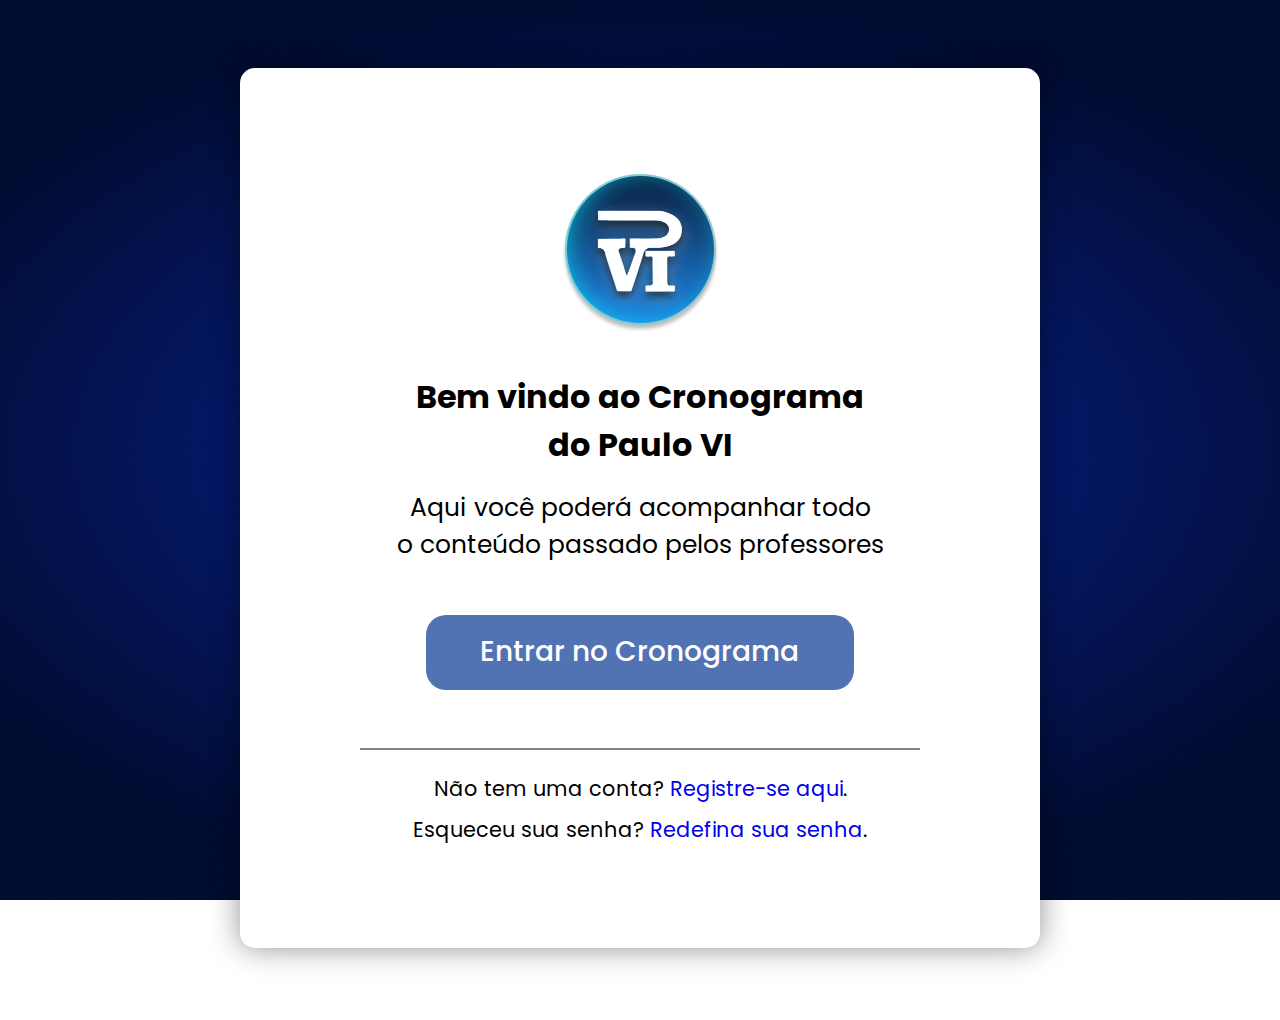
<file: index.html>
<!DOCTYPE html>
<html lang="pt-BR">
<head>
    <meta charset="UTF-8">
    <meta name="viewport" content="width=device-width, initial-scale=1.0">
    <title>Document</title>
    <link rel="stylesheet" href="ASSETS/CSS/index.css">
    <script src="ASSETS/JS/script.js" defer></script>
</head>
<body>

    <div class="container">
        <div class="inicio">
            <div class="logo">
                <img src="ASSETS/SRC/IMG/Group 1 (2).png" alt="Logo da plataforma">
            </div>
            <div class="welcome">
              <h1 id="h1">Bem vindo ao Cronograma <br>do Paulo VI</h1>
              <p>Aqui você poderá acompanhar todo <br> o conteúdo passado pelos professores</p>
            </div>
            <div class="login-button">
              <button id="btn">Entrar no Cronograma</button>
            </div>
            <hr>
            <div class="instructions">
              <!-- <p id="p1">Para acessar o cronograma, você precisa fazer o login.</p> -->
              <p id="p2">Não tem uma conta? <a href="/PARTE2-REGISTRO/registro.html">Registre-se aqui</a>.</p>
              <p id="p3">Esqueceu sua senha? <a href="/PARTE3-LOGIN/login.html">Redefina sua senha</a>.</p>
            </div>
        </div>
    </div>
<!-- <script>
  document.addEventListener("DOMContentLoaded", function () {
    document.getElementById('btn').addEventListener('click', function(event) {
      event.preventDefault();
      console.log('Botão clicado');
      window.location.href = '../PARTE3-LOGIN/login.html';
    });
  }); -->
</script>
</body>
</html>
</file>
<file: ASSETS/CSS/index.css>
@import url('https://fonts.googleapis.com/css2?family=Montserrat:ital,wght@0,100..900;1,100..900&family=PT+Sans:ital,wght@0,400;0,700;1,400;1,700&family=Poppins:ital,wght@0,100;0,200;0,300;0,400;0,500;0,600;0,700;0,800;0,900;1,100;1,200;1,300;1,400;1,500;1,600;1,700;1,800;1,900&family=Quicksand:wght@300..700&family=Reenie+Beanie&family=Roboto:ital,wght@0,100..900;1,100..900&display=swap');

* {
    margin: 0;
    padding: 0;
    box-sizing: border-box;
    font-family: 'Poppins', sans-serif;     
   
}

body {
    background-image: url("../SRC/IMG/fundo.png");
    background-repeat: no-repeat;
    background-position: center;
    background-size: cover;
    background-attachment: fixed;

}

/* Container principal */



.container {
    max-width: 1550px;
      min-height: 100vh;
    /* border: 2px solid red; */
    margin: 0 auto;
    display: flex;
    align-items: center;
    justify-content: center;
    
}

.inicio {
    background-color: white;
    box-shadow: 0 0 30px rgba(0, 0, 0, 0.432);
    /* border: 2px solid rgb(0, 255, 13); */
    border-radius: 15px;
    width: 50rem;
    height: 55rem;
    margin-top: 68px;
    margin-bottom: 72px;
}

.logo {
    display: flex;
    align-items: center;
    justify-content:center;
    margin-top: 106px;
}

.logo img {
    max-width: 100%;
    height: auto;
}

.welcome {
    text-align: center;
    /* border: 2px solid red; */
}
.welcome p {
    /* border: 2px solid red; */
    margin-top: 20px;
    font-size: 1.56rem;
}

.login-button {
    display: flex;
    align-items: center;
    justify-content: center;
    margin-top: 52px;
}


#btn {
    width: 26.81rem;
    text-decoration: none;
    height: 4.68rem;
    text-align: center;
    border-radius: 20px;
    background-color: #5173b3;
    font-size: 1.75rem;
    font-weight: 500;
    border: none;
    color: white;
    transition: 0.20s ease-in-out;
}

#btn:hover {
    background-color: #062498;
    cursor: pointer;
    box-shadow: 0px 0px 20px rgba(0, 0, 0, 0.521);
}

hr {
    border: 1px solid rgba(0, 0, 0, 0.479);
    width: 70%;
    margin: 0 auto;
    margin-top: 58px;
}

#h1 {
    text-align: center;
    margin-top: 40px;

}

.instructions {
    font-size: 1.30rem; 
    display: flex;
    flex-direction: column;
    text-align: center;
    margin-top: 23px;
    gap: 10px;
}

a {
    text-decoration: none;
}

@media (max-width: 970px) {
    .inicio {
        width: 50rem;
        height: 55rem;
    }
}

@media (max-width: 815px) {
    .inicio {
        width: 40rem;
        height: 55rem;
    }
}

@media (max-width: 650px) {
    .inicio {
        width: 36rem;
        height: 50rem;
    }

    .welcome h1 {
        font-size: 1.80rem;
    }
    
    .welcome p {
        font-size: 1.30rem;
    }
    
    .logo img{
        height: auto;
        width: 9rem;
    }
     
    #btn {
        width: 25rem;
        height: 4.20rem;
        font-size: 1.50rem;
    }

    #p2, #p3 {
        font-size: 1.10rem;
    }
}

@media (max-width: 585px) {
    .inicio {
        width: 30rem;
        height: 45rem;
    }

    .welcome h1 {
        font-size: 1.50rem;
    }
    
    .welcome p {
        font-size: 1.10rem;
    }

    .logo {
        margin-top: 50px;
    }
    
    .logo img{
        height: auto;
        width: 8rem;
    }
     
    #btn {
        width: 20rem;
        height: 4rem;
        font-size: 1.20rem;
    }
    
    
    #p2, #p3 {
        font-size: 1.05rem;
    }
}

@media (max-width: 490px) {
    .inicio {
        width: 23rem;
        height: 37rem;
    }

    .welcome h1 {
        font-size: 1.40rem;
    }
    
    .welcome p {
        font-size: 1rem;
    }
    
    .logo img{
        height: auto;
        width: 7rem;
    }
    
    .login-button {
        margin-top: 30px;
    }

    hr {
        margin-top: 30px;
    }
     
    #btn {
        width: 15rem;
        height: 3rem;
        font-size: 1.03rem;
    }

    .instructions {
        gap: 5px;
    }
    #p2, #p3 {
        font-size: 0.95rem;
    }
}

@media (max-width: 410px) {
    .inicio {
        width: 23rem;
        height: 35rem;
    }

    .welcome h1 {
        font-size: 1.40rem;
    }
    
    .welcome p {
        font-size: 1rem;
    }
    
    .logo img{
        height: auto;
        width: 7rem;
    }
     
    #btn {
        width: 15rem;
        height: 3rem;
        font-size: 1.03rem;
    }

    .instructions {
        gap: 5px;
    }
    #p2, #p3 {
        font-size: 0.95rem;
    }
}

@media (max-width: 380px) {
    .inicio {
        width: 20rem;
        height: 30rem;
    }

    .welcome h1 {
        font-size: 1.10rem;
    }
    
    .welcome p {
        font-size: 0.80rem;
    }
    
    .logo img{
        height: auto;
        width: 4rem;
    }

    .login-button {
        margin-top: 20px;
    }

    hr {
        margin-top: 25px;
    }
     
    #btn {
        width: 13rem;
        height: 2.2rem;
        font-size: 0.75rem;
    }

    .instructions {
        gap: 5px;
    }
    #p2, #p3 {
        font-size: 0.78rem;
    }
}

@media (max-width: 330px) {
    .inicio {
        width: 18rem;
        height: 28rem;
    }

    .welcome h1 {
        font-size: 1.10rem;
    }
    
    .welcome p {
        font-size: 0.80rem;
    }
    
    .logo img{
        height: auto;
        width: 4rem;
    }

    .login-button {
        margin-top: 20px;
    }

    hr {
        margin-top: 25px;
    }
     
    #btn {
        width: 13rem;
        height: 2.2rem;
        font-size: 0.75rem;
    }

    .instructions {
        gap: 5px;
    }
    #p2, #p3 {
        font-size: 0.78rem;
    }
}

@media (max-width: 305px) {
    .inicio {
        width: 16rem;
        height: 24rem;
    }

    .welcome h1 {
        font-size: 0.95rem;
    }
    
    .welcome p {
        font-size: 0.60rem;
    }

    .logo {
        margin-top: 20px;
    }
    
    .logo img{
        height: auto;
        width: 4rem;
    }

    .login-button {
        margin-top: 20px;
    }

    hr {
        margin-top: 25px;
    }
     
    #btn {
        width: 10rem;
        height: 2rem;
        font-size: 0.65rem;
    }

    .instructions {
        gap: 5px;
    }
    #p2, #p3 {
        font-size: 0.60rem;
    }
}
</file>
